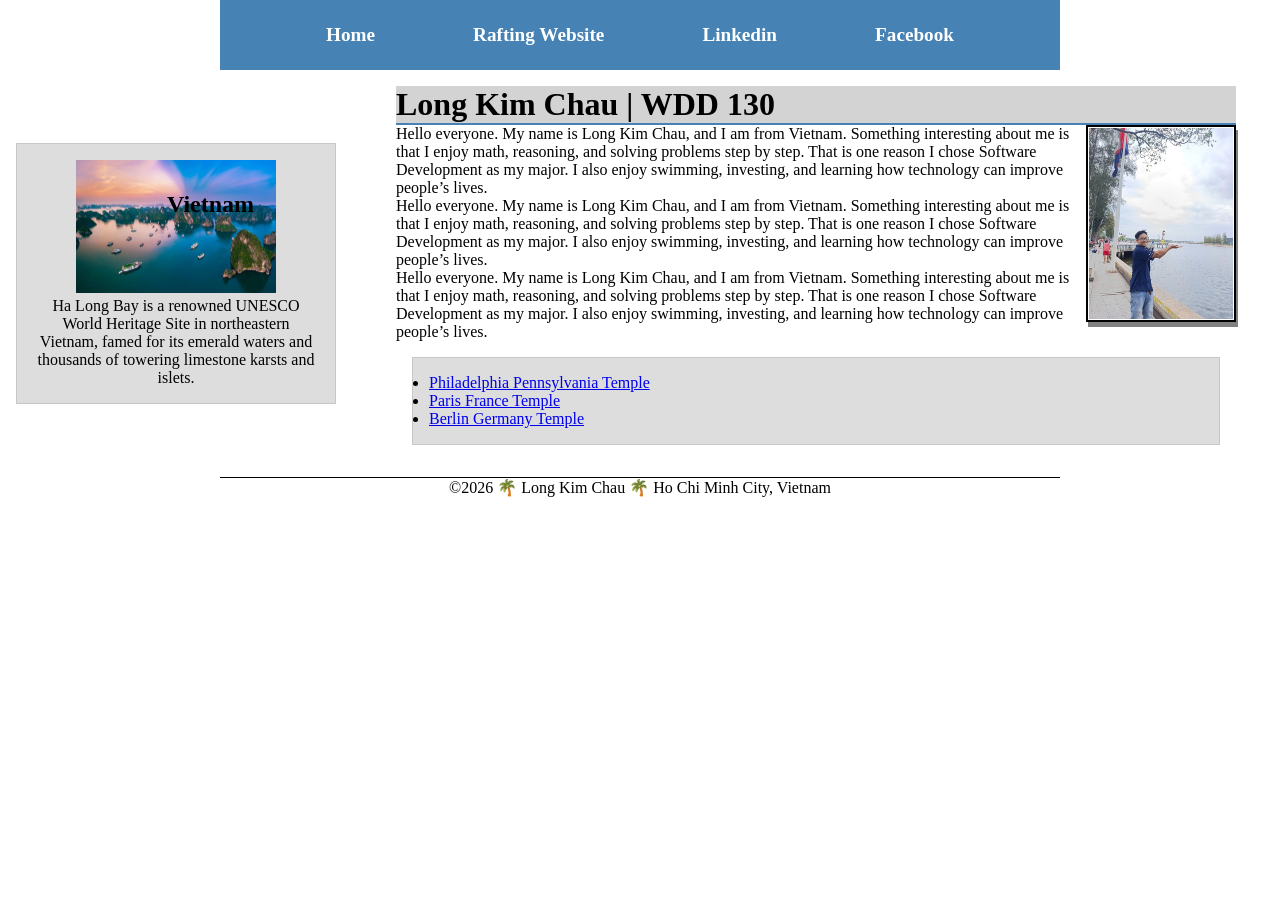
<file: index.html>
<!DOCTYPE html>
<html lang="en">

<head>
    <meta charset="UTF-8">
    <meta name="viewport" content="width=device-width, initial-scale=1.0">
    <title>Long Kim Chau | WDD 130</title>
    <meta name="description"
      content="This page is created for me to practice coding in WDD130 course.">
    <meta name="author" content="Long Kim Chau">
    <link rel="stylesheet" href="styles/styles.css">
</head>

<body>
    <!---<h1>Welcome to WDD 130.</h1>
    <p>This page will become your homepage for the course. You will remove this text and replace it
        with your own personal details.</p>

    <img src="images/salt-lake-temple.jpg" alt="The Salt Lake Temple.">-->

    <header>
        <nav>
            <a href="#">Home</a>
            <a href="wwr/">Rafting Website</a>
            <a href="https://www.linkedin.com/in/long-chau-08bb583a4/">Linkedin</a>
            <a href="https://www.facebook.com/kimlong.chau">Facebook</a>
        </nav>
    </header>

    <div class="grid">
        <main>
            <h1>Long Kim Chau | WDD 130</h1>
            <img src="images/profile.jpg" alt="Long Kim Chau">
            <p>Hello everyone. My name is Long Kim Chau, and I am from Vietnam. Something
                interesting
                about me is that I enjoy math, reasoning, and solving problems step
                by step. That is one reason I chose Software Development as my major. I also enjoy
                swimming,
                investing, and learning how technology can improve people’s lives.
            </p>
            <p>Hello everyone. My name is Long Kim Chau, and I am from Vietnam. Something
                interesting
                about me is that I enjoy math, reasoning, and solving problems step
                by step. That is one reason I chose Software Development as my major. I also enjoy
                swimming,
                investing, and learning how technology can improve people’s lives.
            </p>
            <p>Hello everyone. My name is Long Kim Chau, and I am from Vietnam. Something
                interesting
                about me is that I enjoy math, reasoning, and solving problems step
                by step. That is one reason I chose Software Development as my major. I also enjoy
                swimming,
                investing, and learning how technology can improve people’s lives.
            </p>
            <ul class="box">
                <li><a href="https://www.churchofjesuschrist.org/temples/details/philadelphia-pennsylvania-temple"
                      target="_blank">Philadelphia Pennsylvania Temple</a></li>
                <li><a href="https://www.churchofjesuschrist.org/temples/details/paris-france-temple"
                      target="_blank">Paris France Temple</a></li>
                <li><a href="https://www.churchofjesuschrist.org/temples/details/lima-peru-los-olivos-temple"
                      target="_blank">Berlin Germany Temple</a></li>
            </ul>
        </main>
        <aside class="box">
            <h2>Vietnam</h2>
            <img src="vietnam.jpg" alt="Vietnam Ha Long Bay">
            <p>Ha Long Bay is a renowned UNESCO World Heritage Site in northeastern Vietnam, famed
                for
                its emerald waters and thousands of towering limestone karsts and islets.</p>
        </aside>
    </div>

    <footer>
        <p>©️2026 🌴 Long Kim Chau 🌴 Ho Chi Minh City, Vietnam</p>
    </footer>

</body>

</html>
</file>
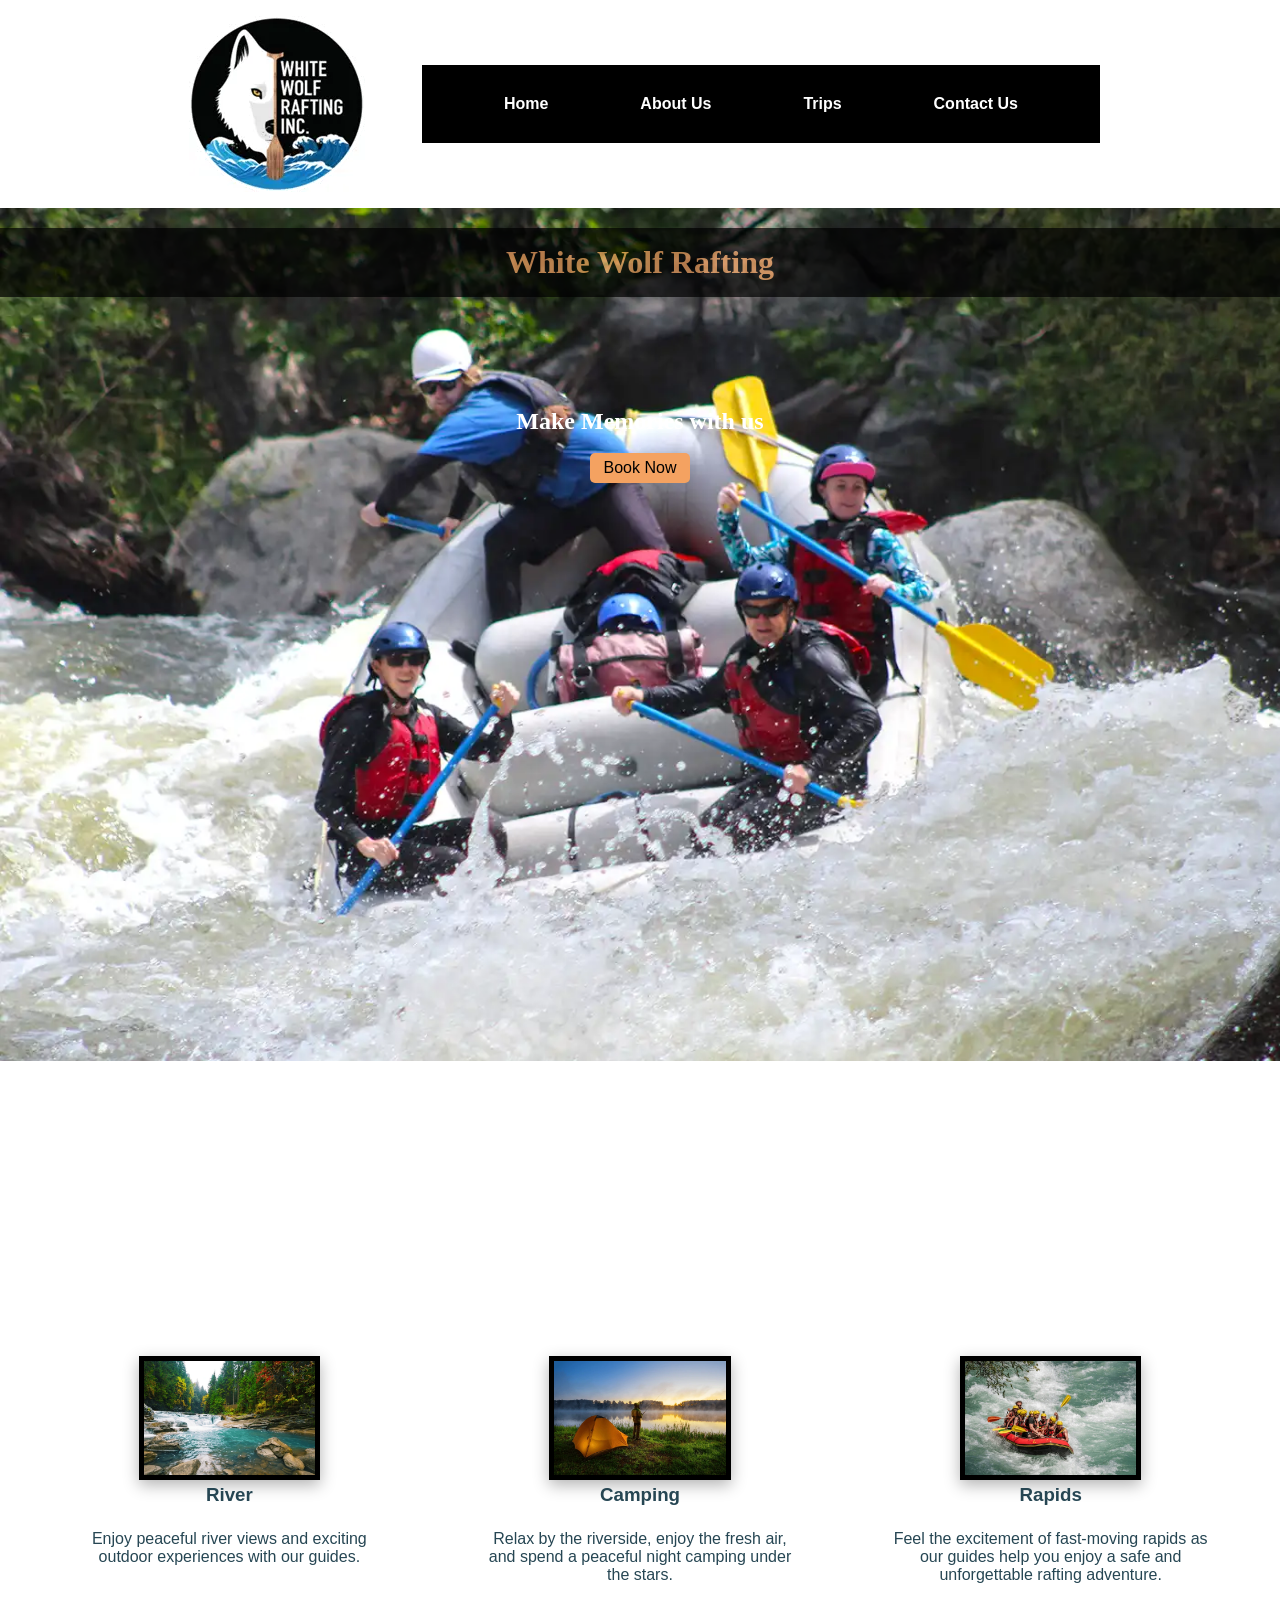
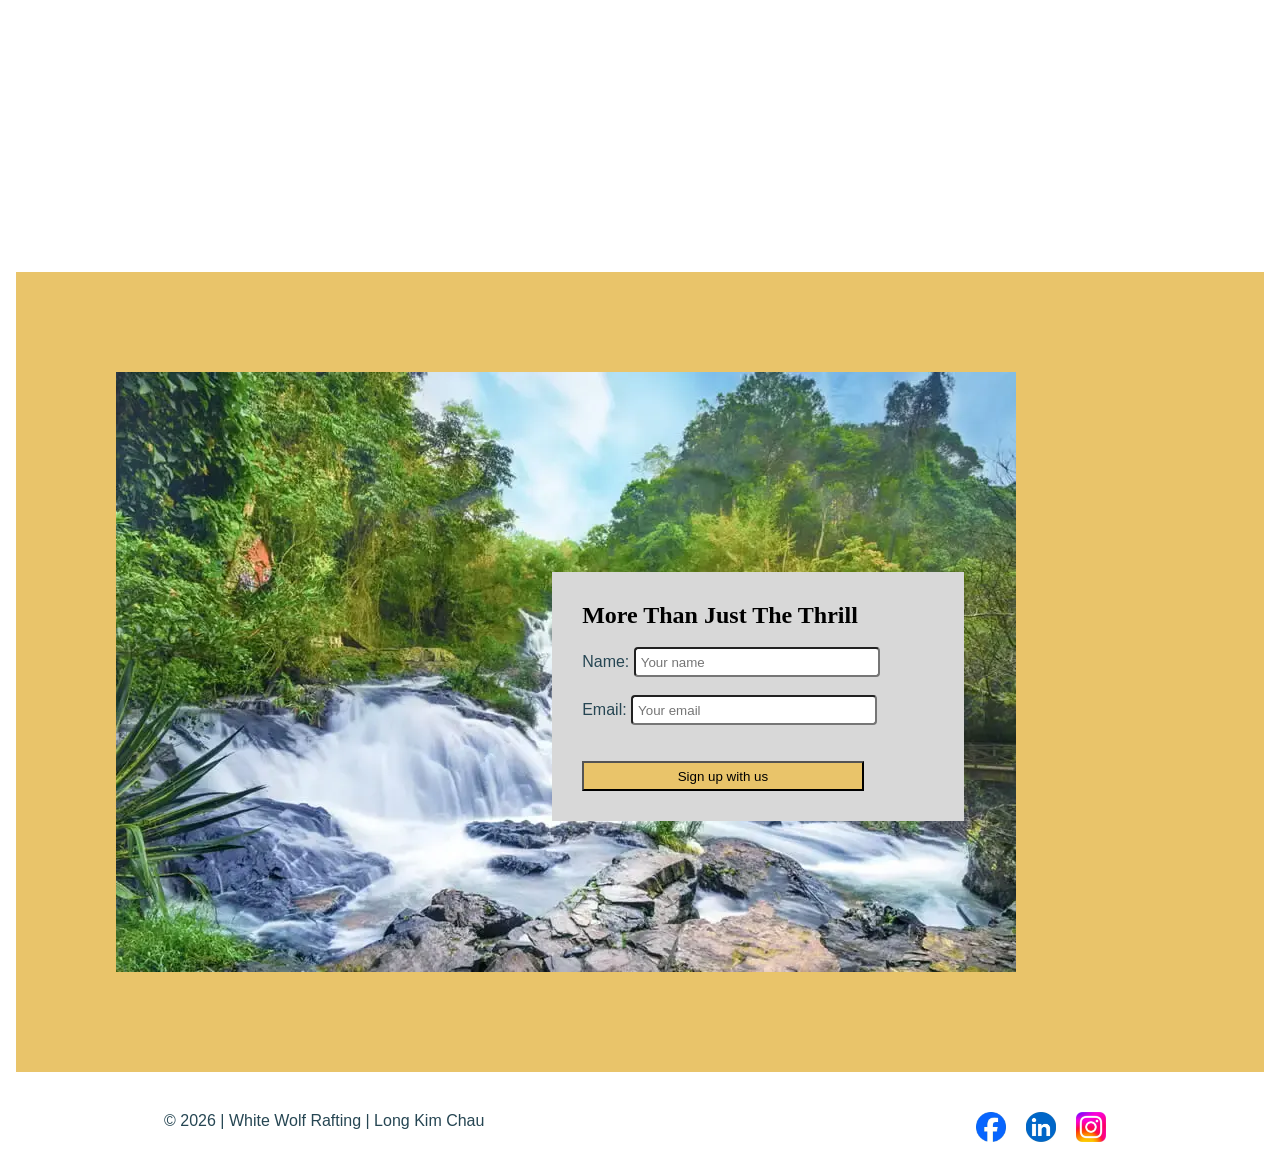
<file: wwr/index.html>
<!DOCTYPE html>
<html lang="en">

<head>
    <meta charset="UTF-8">
    <meta name="viewport" content="width=device-width, initial-scale=1.0">
    <title>Home | White Wolf Rafting</title>
    <meta name="description" content="The homepage of the White Wolf Rafting Site">
    <meta name="author" content="Long Kim Chau">
    <link rel="stylesheet" href="styles/rafting.css">
</head>

<body>
    <!----------------------------------------------------HEADER---------------------------------------------------------->
    <header>
        <img src="images/logo-of-webpage.webp" alt="logo of the website">
        <nav>
            <ul>
                <li><a href="index.html">Home</a></li>
                <li><a href="about.html">About Us</a></li>
                <li><a href="trips.html">Trips</a></li>
                <li><a href="contact.html">Contact Us</a></li>
            </ul>
        </nav>
    </header>


    <!-------------------------------------------------------MAIN---------------------------------------------------------->
    <main id="main-homepage">
        <div class="hero">
            <div class="wide-image-box">
                <img id="homepage-background-image" src="images/homepage-background.webp" alt="background picture of the homepage">
                <h1>White Wolf Rafting</h1>
            </div>
            <article id="main-homepage-article">
                    <h2>Make Memories with us</h2>
                    <br>
                    <a href="trips.html">Book Now</a>
            </article>
        </div>


        <section class="main-homepage-section-1">
            <div></div>
            <article>
                <img src="images/river-image.webp" alt="picture of rivers">
                <h3>River</h3>
                <p>Enjoy peaceful river views and exciting outdoor experiences with our guides.</p>
            </article>
            <article>
                <img src="images/camping-image.webp" alt="picture of campings">
                <h3>Camping</h3>
                <p>Relax by the riverside, enjoy the fresh air, and spend a peaceful night camping under the stars.</p>
            </article>
            <article>
                <img src="images/rapids-image.webp" alt="picture of rapids">
                <h3>Rapids</h3>
                <p>Feel the excitement of fast-moving rapids as our guides help you enjoy a safe and unforgettable rafting adventure.</p>
            </article>
            <div></div>
        </section>


        <section class="main-homepage-section-2">
            <img src="images/waterfall-picture.webp" alt="picture of waterfall">
            <form>
                <h2>More Than Just The Thrill</h2>
                <br>
                <label for="user-name">Name: </label><input type="text" placeholder="Your name" id="user-name" name="user-name"><br><br>
                <label for="user-email">Email: </label><input type="text" placeholder="Your email" id="user-email" name="user-email"><br><br>
                <br>
                <button type="submit" value="Submit">Sign up with us</button> 
            </form>
        </section>
    </main>


    <!-------------------------------------------------------FOOTER---------------------------------------------------------->
    <footer>
        <p>© 2026 | White Wolf Rafting | Long Kim Chau</p>
        <nav class="socialmedia">
            <a href="https://www.facebook.com/whitewolfrafting/">
                <img src="images/icon-facebook.webp" alt="Facebook Icon">
            </a>
            <a href="https://www.linkedin.com/in/long-chau-08bb583a4/">
                <img src="images/icon-linkedin.webp" alt="LinkedIn Icon">
            </a>
            <a href="https://www.instagram.com/whitewolfrafting/">
                <img src="images/icon-instagram.webp" alt="Instagram Icon">
            </a>
        </nav>
    </footer>
</body>

</html>
</file>
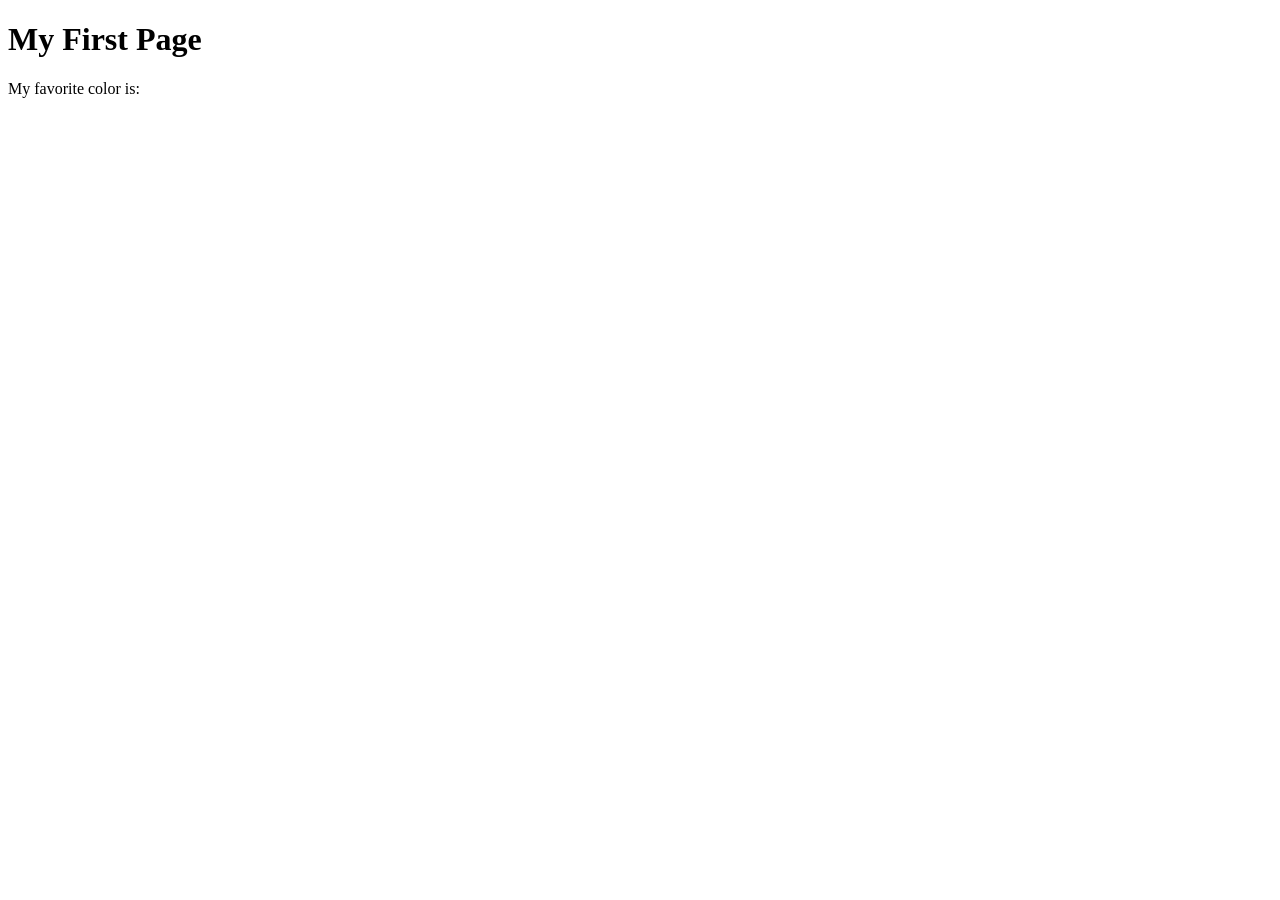
<file: week01/first-page.html>
<!DOCTYPE html>
<html lang="en">
<head>
    <meta charset="UTF-8">
    <meta name="viewport" content="width=device-width, initial-scale=1.0">
    <title>My First Page</title>
</head>
<body>
    <h1>My First Page</h1>
    <p>My favorite color is: </p>
</body>
</html>
</file>
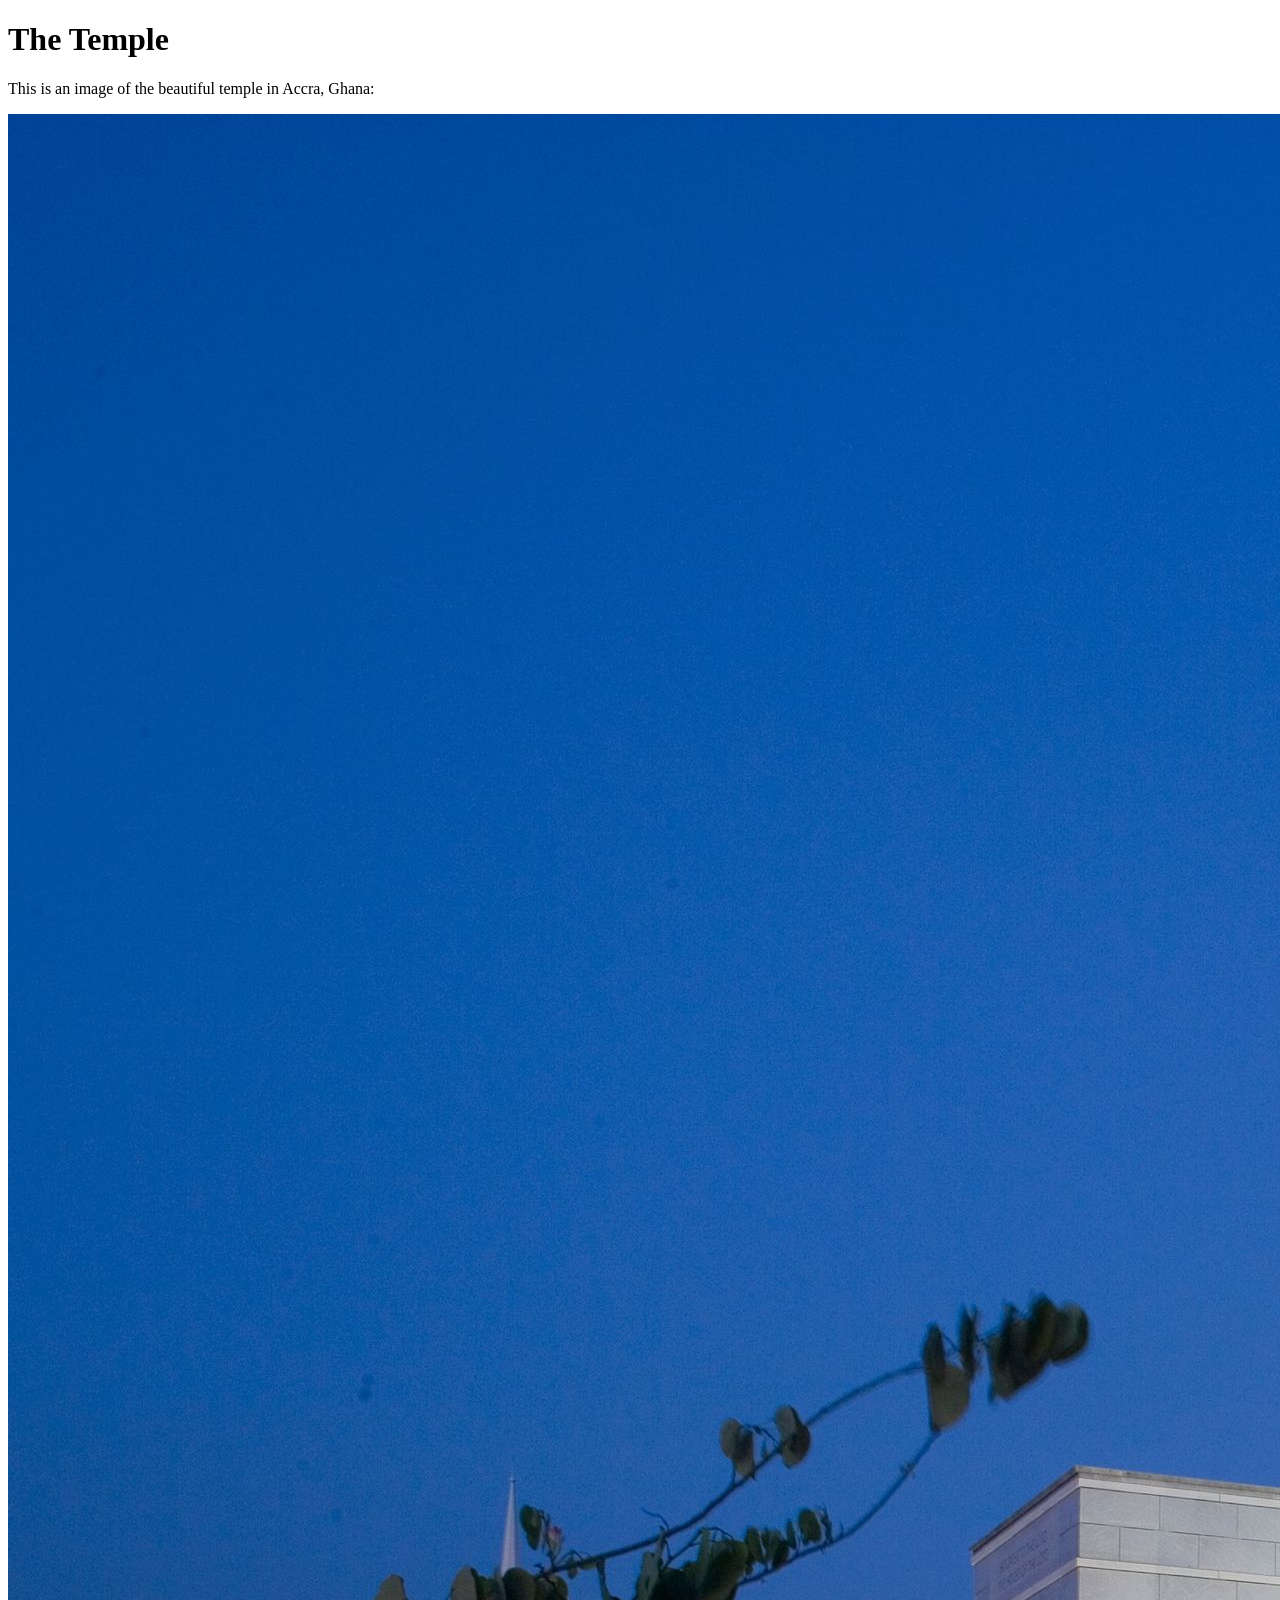
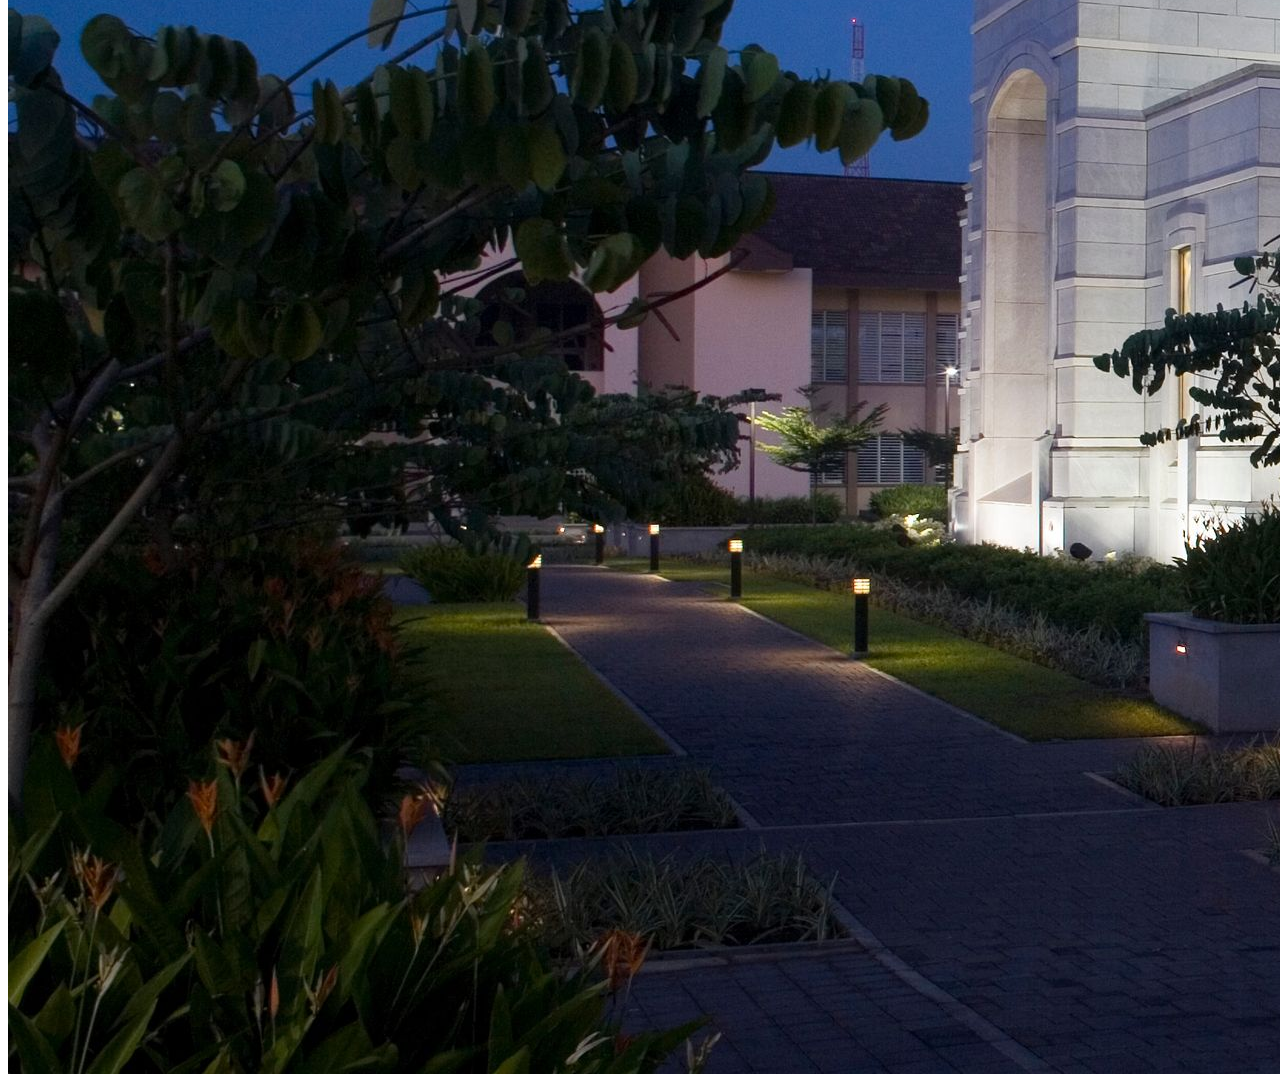
<file: week01/images.html>
<!DOCTYPE html>
<html lang="en">
<head>
    <meta charset="UTF-8">
    <meta name="viewport" content="width=device-width, initial-scale=1.0">
    <title>Temple Image</title>
</head>
<body>
    <h1>The Temple</h1>
    <p>This is an image of the beautiful temple in Accra, Ghana:</p>
    <img src="images/temple-large.jpeg" alt="The Accra Ghana Temple">
    
</body>
</html>
</file>
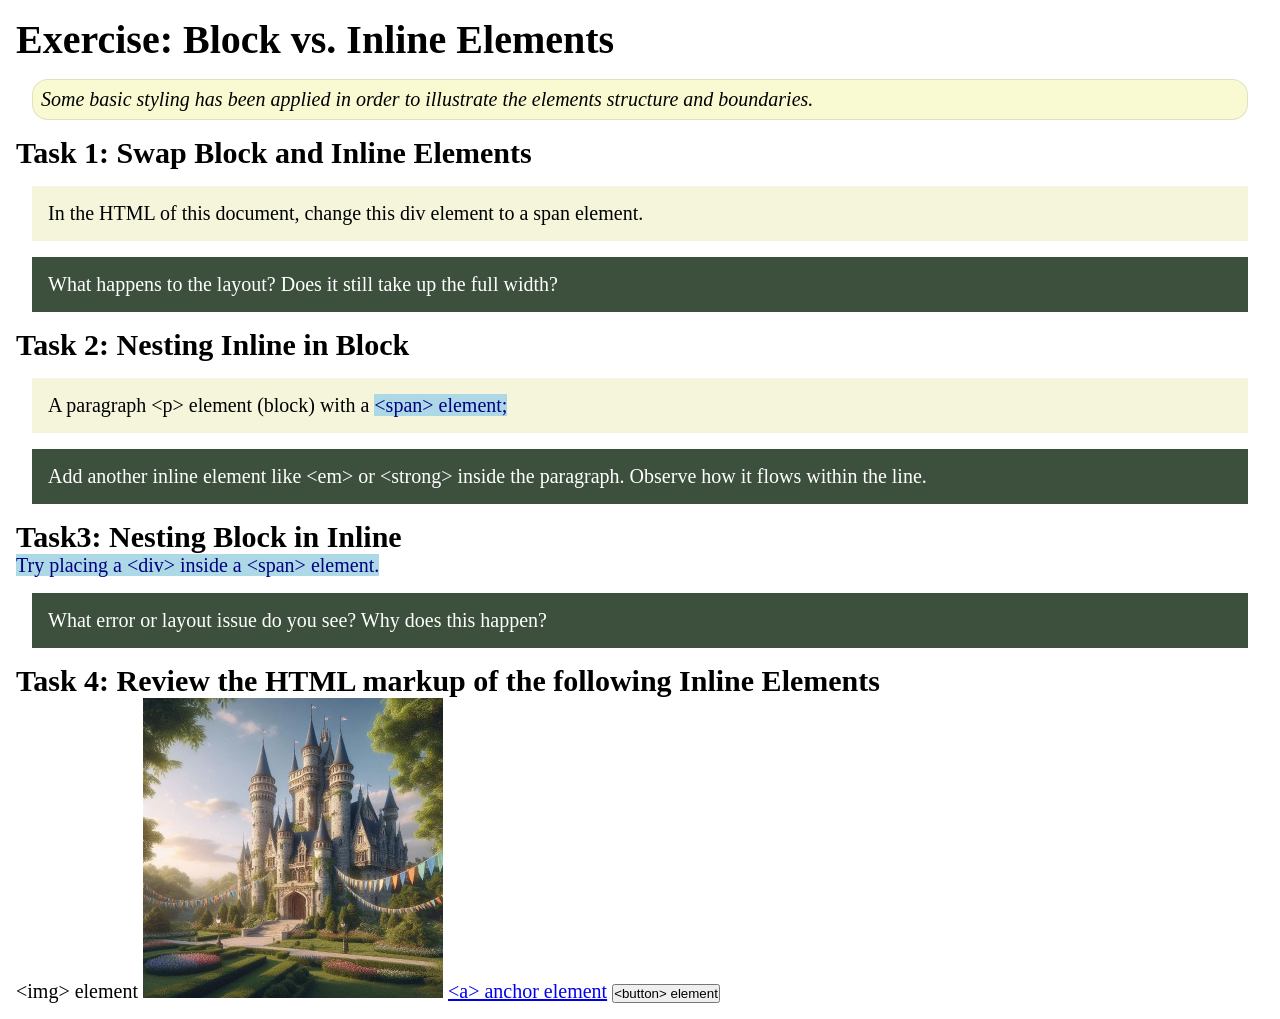
<file: week02/block-vs-inline.html>
<!DOCTYPE html>
<html lang="en">

<head>
    <meta charset="UTF-8">
    <meta name="viewport" content="width=device-width, initial-scale=1.0">
    <title>Exercise: Block vs. Inline Elements</title>
    <link rel="stylesheet" href="styles/block-vs-inline.css">
</head>

<body>
    <main>
        <h1>Exercise: Block vs. Inline Elements</h1>
        <p class="note">Some basic styling has been applied in order to illustrate the elements structure and
            boundaries.</p>

        <h2>Task 1: Swap Block and Inline Elements</h2>
        <div>In the HTML of this document, change this div element to a span element.</div>

        <p class="question">What happens to the layout? Does it still take up the full width?</p>

        <h2>Task 2: Nesting Inline in Block</h2>
        <p>A paragraph &lt;p&gt; element (block) with a <span>&lt;span&gt; element;</span></p>
        <p class="question">Add another inline element like &lt;em&gt; or &lt;strong&gt; inside the paragraph. Observe
            how it flows within the line.</p>

        <h2>Task3: Nesting Block in Inline</h2>
        <span>Try placing a &lt;div&gt; inside a &lt;span&gt; element.</span>
            <p class="question">What error or layout issue do you see? Why does this happen?</p>


            <h2>Task 4: Review the HTML markup of the following Inline Elements</h2>
        &lt;img&gt; element
        <img src="images/castle.webp" alt="placeholder image (images are inline)" width="300" height="300">
        <a href="https://churchofjesuschrist.org">&lt;a&gt; anchor element</a>
        <button type="button">&lt;button&gt; element</button>
    </main>
</body>

</html>
</file>
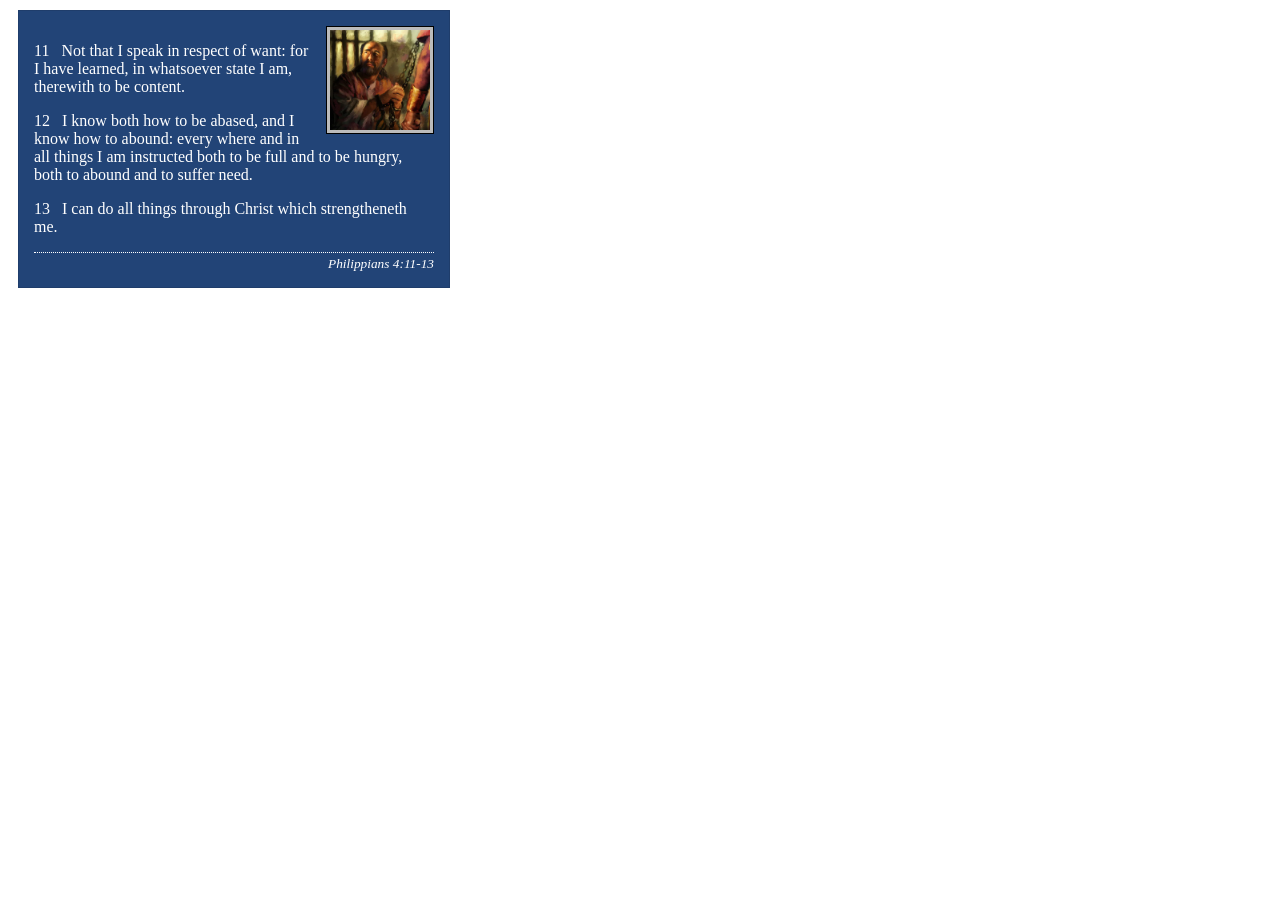
<file: week02/box-model-solution.html>
<!DOCTYPE html>
<html lang="en">
<head>
    <meta charset="UTF-8">
    <meta name="viewport" content="width=device-width, initial-scale=1.0">
    <title>Box Model Activity</title>
    <link rel="stylesheet" href="styles/box-model-solution.css">
</head>
<body>
    <main>
        <div class="callout">
            <img src="images/apostle-paul-imprisoned.webp" alt="Paul the Apostle - Imprisoned in Rome" width="200" height="200">
            <blockquote>
                <p>11 &nbsp; Not that I speak in respect of want: for I have learned, in whatsoever state I am, therewith to be content.</p>
                <p>12 &nbsp; I know both how to be abased, and I know how to abound: every where and in all things I am instructed both to be full and to be hungry, both to abound and to suffer need.</p>
                <p>13 &nbsp; I can do all things through Christ which strengtheneth me.</p>
            </blockquote>
            <cite>Philippians 4:11-13</cite>
        </div>
    </main>
</body>
</html>
</file>
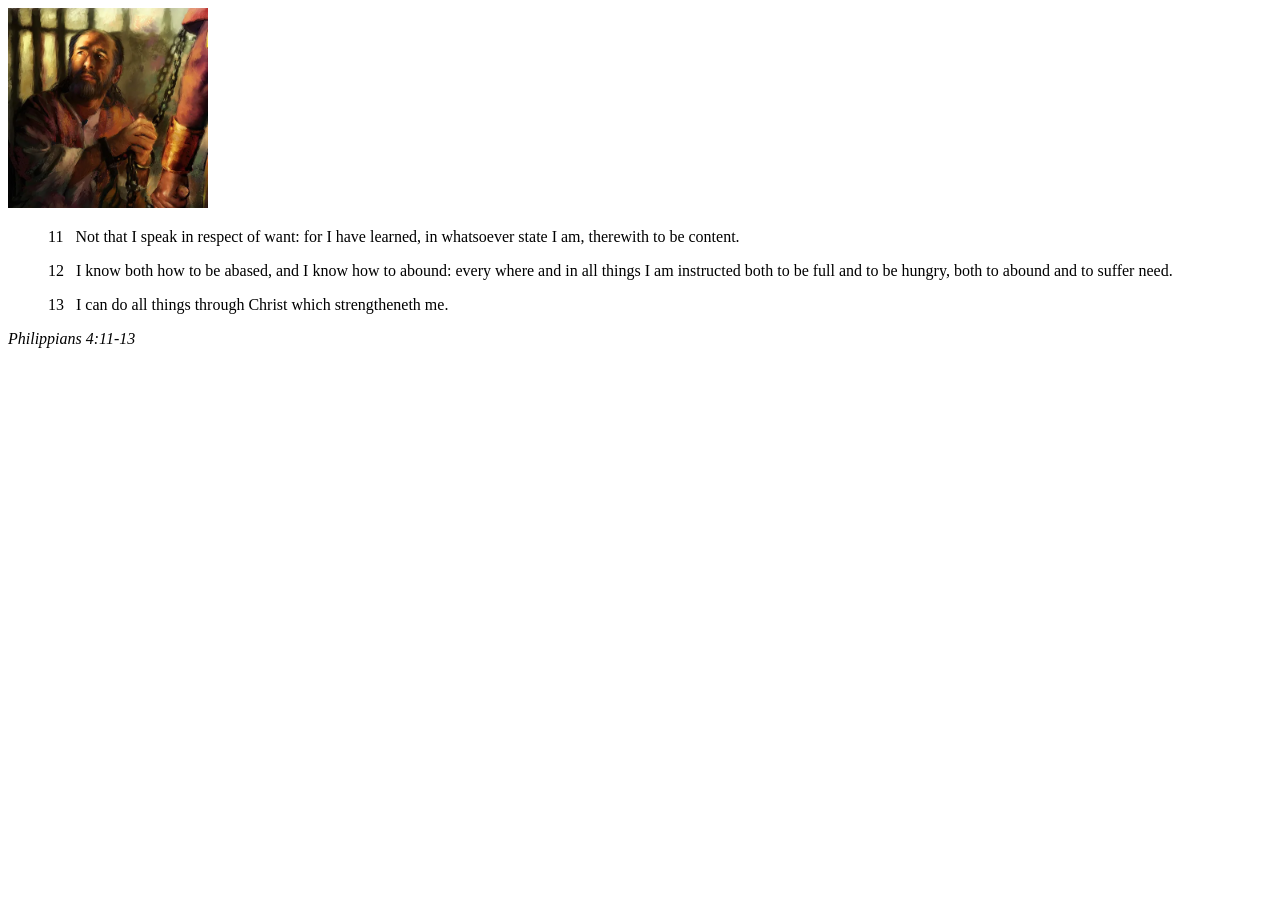
<file: week02/box-model.html>
<!DOCTYPE html>
<html lang="en">
<head>
    <meta charset="UTF-8">
    <meta name="viewport" content="width=device-width, initial-scale=1.0">
    <title>Box Model Activity</title>
</head>
<body>
    <main>
        <div class="callout">
            <img src="images/apostle-paul-imprisoned.webp" alt="Paul the Apostle - Imprisoned in Rome" width="200" height="200">
            <blockquote>
                <p>11 &nbsp; Not that I speak in respect of want: for I have learned, in whatsoever state I am, therewith to be content.</p>
                <p>12 &nbsp; I know both how to be abased, and I know how to abound: every where and in all things I am instructed both to be full and to be hungry, both to abound and to suffer need.</p>
                <p>13 &nbsp; I can do all things through Christ which strengtheneth me.</p>
            </blockquote>
            <cite>Philippians 4:11-13</cite>
        </div>
    </main>
</body>
</html>
</file>
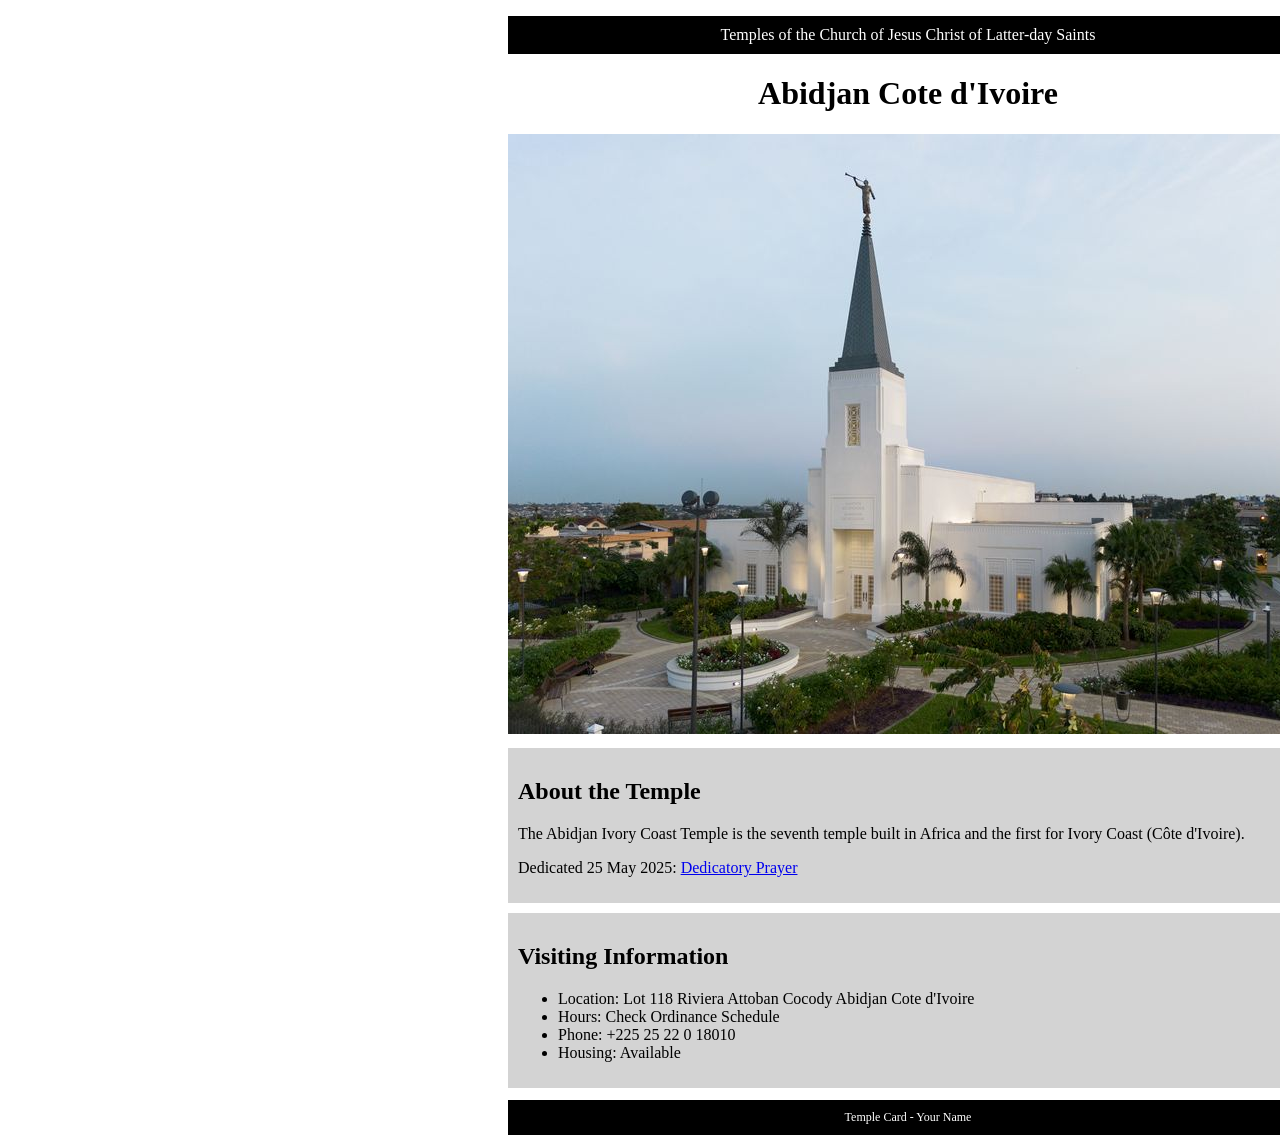
<file: week02/temple.html>
<!DOCTYPE html>
<html lang="en">

<head>
    <meta charset="UTF-8">
    <meta name="viewport" content="width=device-width, initial-scale=1.0">
    <title>Temple Card - Abidjan Cote d'Ivoire</title>
    <link rel="stylesheet" href="styles\temple.css">
</head>

<body>
    <header>
        <p>Temples of the Church of Jesus Christ of Latter-day Saints</p>
    </header>
    <main>
        <h1>Abidjan Cote d'Ivoire</h1>
        <picture>
            <img src="images/abidjan-ivory-coast.jpeg" alt="Abidjan Cote d'Ivoire Temple">
        </picture>
        <section>
            <h2>About the Temple</h2>
            <p>The Abidjan Ivory Coast Temple is the seventh temple built in Africa and the first
                for Ivory Coast (Côte
                d'Ivoire).</p>
            <p>Dedicated 25 May 2025: <a
                  href="https://www.churchofjesuschrist.org/temples/dedicatory-prayer/abidjan-ivory-coast-temple/2025-05-25?lang=eng"
                  target="_blank" rel="noopener noreferrer">Dedicatory Prayer</a></p>
        </section>
        <section>
            <h2>Visiting Information</h2>
            <ul>
                <li>Location: Lot 118 Riviera Attoban Cocody Abidjan Cote d'Ivoire</li>
                <li>Hours: Check Ordinance Schedule</li>
                <li>Phone: +225 25 22 0 18010</li>
                <li>Housing: Available</li>
            </ul>
        </section>
    </main>
    <footer>
        <p>Temple Card - Your Name</p>
    </footer>
</body>

</html>
</file>
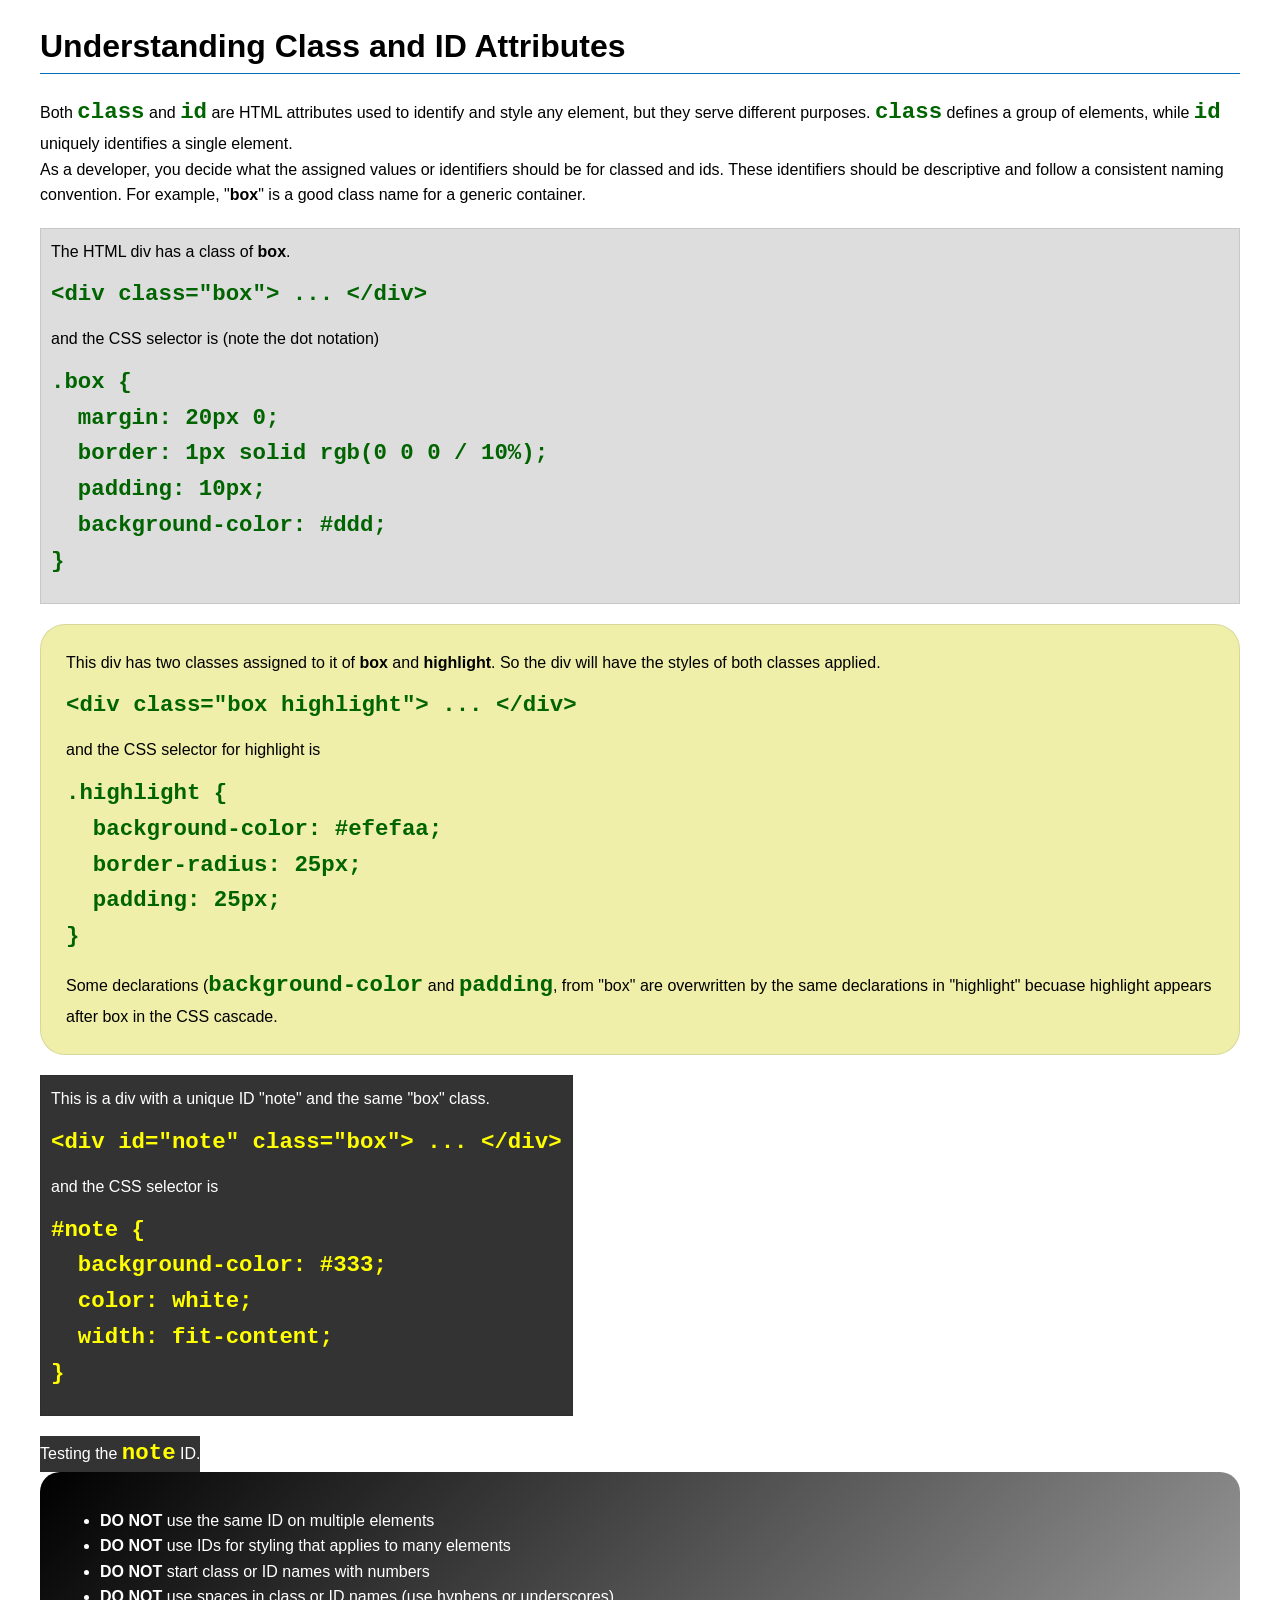
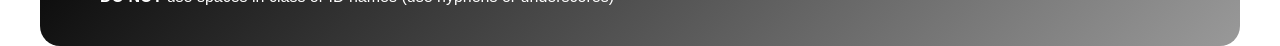
<file: week03/class-and-id.html>
<!DOCTYPE html>
<html lang="en">

<head>
    <meta charset="UTF-8">
    <meta name="viewport" content="width=device-width, initial-scale=1.0">
    <title>Class vs ID Attributes</title>
    <link rel="stylesheet" href="styles/class-and-id.css">
</head>

<body>
    <h1>Understanding Class and ID Attributes</h1>
    <p>Both <code>class</code> and <code>id</code> are HTML attributes used to identify and style any element, but they
        serve different purposes. <code>class</code> defines a group of elements, while <code>id</code> uniquely
        identifies a single element.</p>
    <p>As a developer, you decide what the assigned values or identifiers should be for classed and ids. These
        identifiers should be
        descriptive and follow a consistent naming convention. For example, "<strong>box</strong>" is a good class name
        for a generic container.</p>
    <div class="box">
        <p>The HTML div has a class of <strong>box</strong>.</p>
        <pre><code class="html">&lt;div class="box"&gt; ... &lt;/div&gt;</code></pre>
        and the CSS selector is (note the dot notation)
        <pre><code class="css">.box {
  margin: 20px 0;
  border: 1px solid rgb(0 0 0 / 10%);
  padding: 10px;
  background-color: #ddd; 
}</code></pre>
    </div>

    <div class="box highlight">
        <p>This div has two classes assigned to it of <strong>box</strong> and <strong>highlight</strong>. So the div
            will have the styles of both classes applied.</p>
        <pre><code class="html">&lt;div class="box highlight"&gt; ... &lt;/div&gt;</code></pre>
        and the CSS selector for highlight is
        <pre><code class="css">.highlight {
  background-color: #efefaa;
  border-radius: 25px;
  padding: 25px;
}</code></pre>
<p>Some declarations (<code>background-color</code> and <code>padding</code>, from "box" are overwritten by the same declarations in "highlight" becuase highlight appears after box in the CSS cascade.</p>
    </div>

    <div id="note" class="box">
        <p>This is a div with a unique ID "note" and the same "box" class.</p>
        <pre><code class="html">&lt;div id="note" class="box"&gt; ... &lt;/div&gt;</code></pre>
        and the CSS selector is
        <pre><code class="css">#note {
  background-color: #333;
  color: white;
  width: fit-content;
}</code></pre>
    </div>

    <div id="note">
        <p>Testing the <code>note</code> ID.</p>
    </div>

    <section id="best-practice">
        <ul>
            <li><strong>DO NOT</strong> use the same ID on multiple elements</li>
            <li><strong>DO NOT</strong> use IDs for styling that applies to many elements</li>
            <li><strong>DO NOT</strong> start class or ID names with numbers</li>
            <li><strong>DO NOT</strong> use spaces in class or ID names (use hyphens or underscores)</li>
        </ul>
    </section>




</body>

</html>
</file>
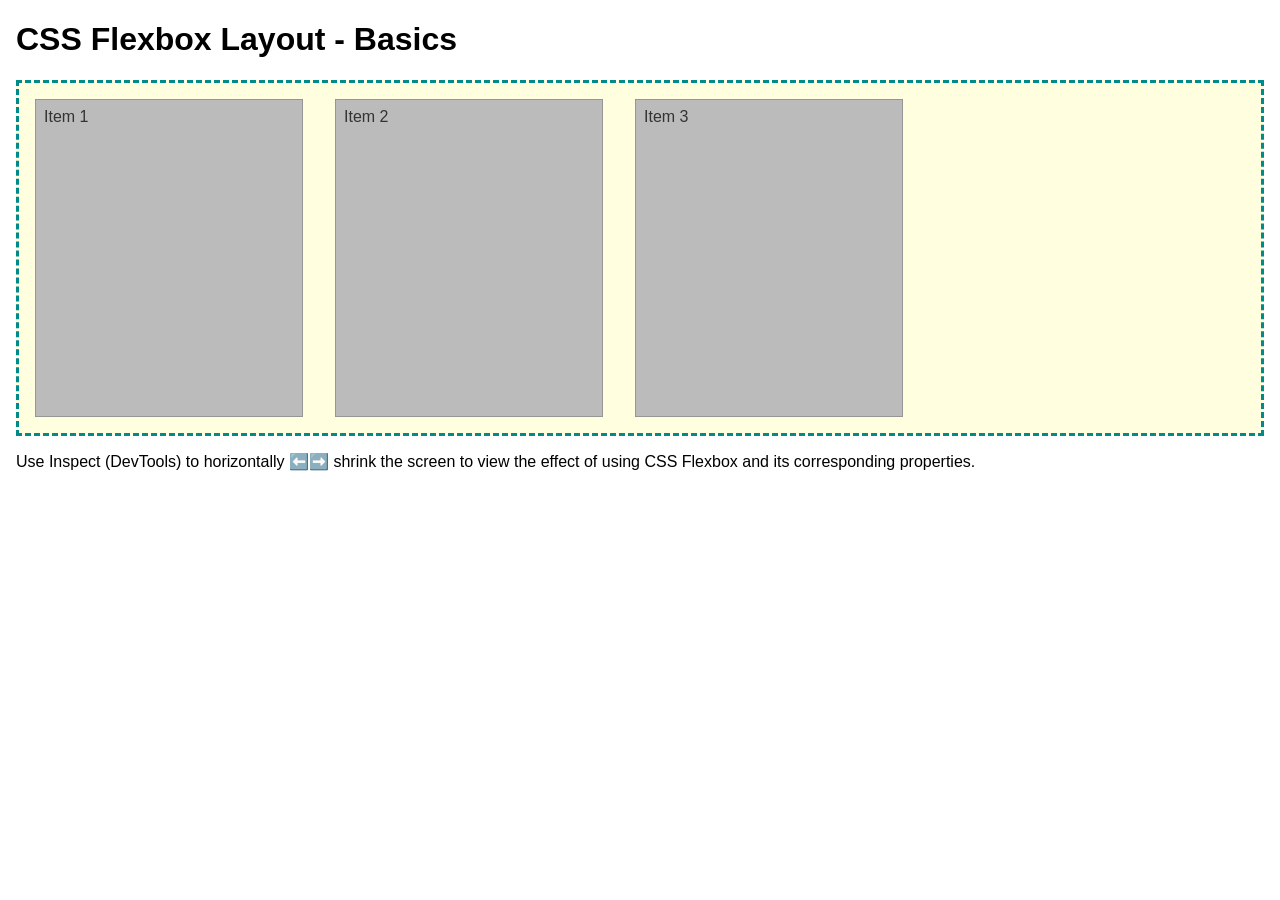
<file: week04/flexbox-layout.html>
<!DOCTYPE html>
<html lang="en">
<head>
    <meta charset="UTF-8">
    <meta name="viewport" content="width=device-width, initial-scale=1.0">
    <title>CSS Flexbox Layout - Basics</title>
    <link rel="stylesheet" href="styles/flexbox.css">
</head>
<body>
    <main>
        <h1>CSS Flexbox Layout - Basics</h1>
        <div class="flex-container">
            <div class="flex-item item1">Item 1</div>
            <div class="flex-item item2">Item 2</div>
            <div class="flex-item item3">Item 3</div>
        </div>
        <p>Use Inspect (DevTools) to horizontally ⬅️➡️ shrink the screen to view the effect of using CSS Flexbox and its corresponding properties.</p>
    </main>
</body>
</html>
</file>
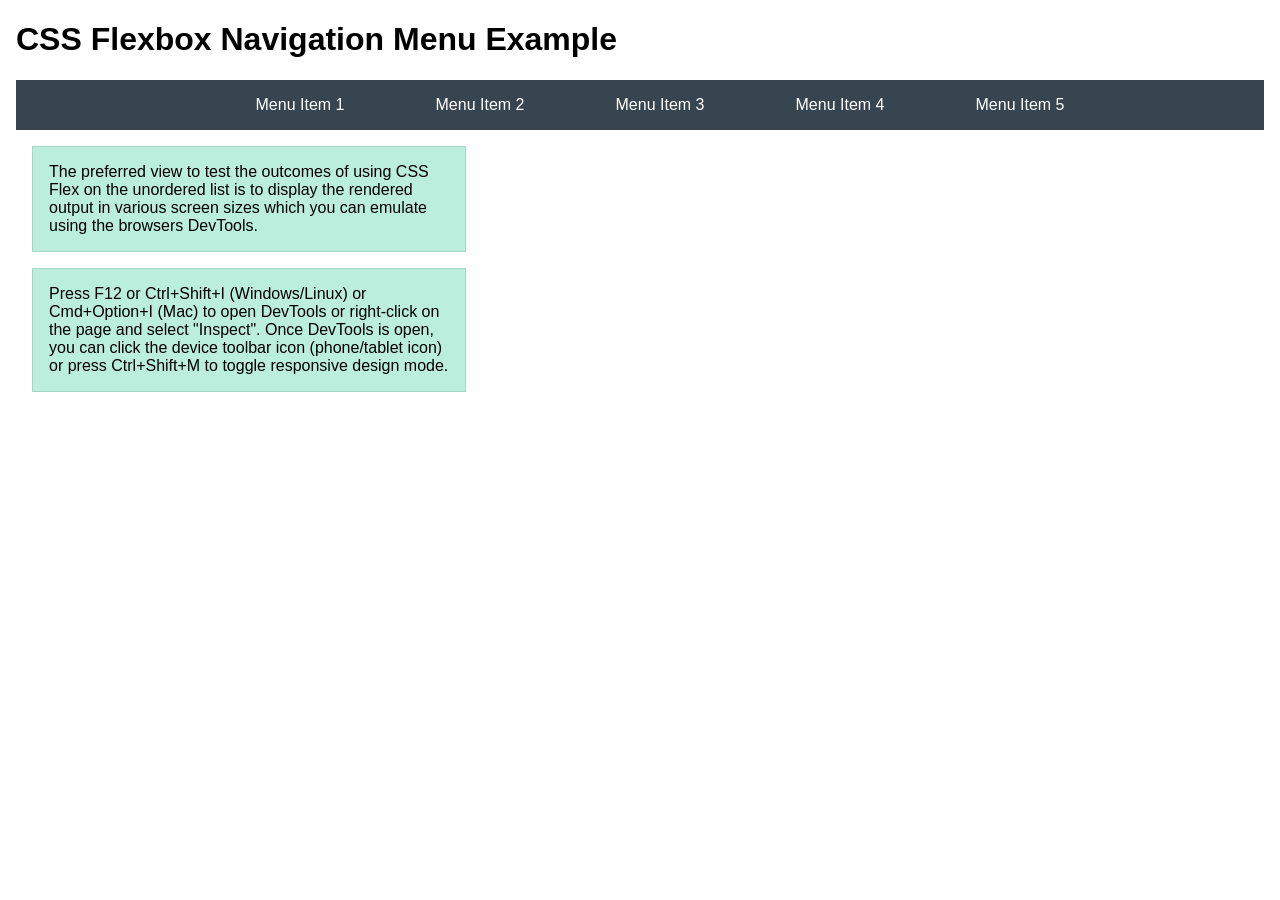
<file: week04/flexbox-menu.html>
<!DOCTYPE html>
<html lang="en">
<head>
    <meta charset="UTF-8">
    <meta name="viewport" content="width=device-width, initial-scale=1.0">
    <title>CSS Flexbox - Navigation Menu</title>
    <link rel="stylesheet" href="styles/flexbox-menu.css">
</head>
<body>
    <main>
        <h1>CSS Flexbox Navigation Menu Example</h1>
        <nav>
            <ul>
                <li><a href="#">Menu Item 1</a></li>
                <li><a href="#">Menu Item 2</a></li>
                <li><a href="#">Menu Item 3</a></li>
                <li><a href="#">Menu Item 4</a></li>
                <li><a href="#">Menu Item 5</a></li>
            </ul>
        </nav>
        <p>The preferred view to test the outcomes of using CSS Flex on the unordered list is to display the rendered output in various screen sizes which you can emulate using the browsers DevTools.</p>

        <p>Press F12 or Ctrl+Shift+I (Windows/Linux) or Cmd+Option+I (Mac) to open DevTools or right-click on the page and select "Inspect". Once DevTools is open, you can click the device toolbar icon (phone/tablet icon) or press Ctrl+Shift+M to toggle responsive design mode.</p>

                      
        
    </main>
</body>
</html>
</file>
<file: styles/styles.css>
* {
    margin: 0px;
    padding: 0px;
    box-sizing: border-box;
}

header {
    max-width: 840px;
    margin: 0 auto;
}

nav {
    background-color: steelblue;
    padding: 1rem;
    display: flex;
    justify-content: space-evenly;
    align-items: center;
}

nav a {
    display: block;
    padding: 0.5rem;
    text-decoration: none;
    font-size: 1.2rem;
    font-weight: 700;
    color: #fff;
    /*% shorthand for white %*/
}

.grid {
    display: grid;
    align-items: center;
}

main {
    max-width: 840px;
    position: relative;
    grid-column: 2/3;
    margin: 1rem;
}

main h1 {
    background-color: lightgray;
    color: black;
    border-bottom: 2px solid steelblue;
}

main img {
    width: 150px;
    height: auto;
    border: 2px solid black;
    padding: 1px;
    box-shadow: 2px 5px gray;
    float: right;
}

aside {
    width: 20rem;
    margin: 1rem;
    border: 1px solid black;
    padding: 1rem;
    background-color: #eee;
    color: #333;
    text-align: center;
    position: relative;
    grid-column: 1/2;
    grid-row: 1/2;
}

aside img {
    width: 200px;
    height: auto;
}

aside h2 {
    top: 47px;
    left: 150px;
    position: absolute;
}

p {
    padding: 0;
}

footer {
    margin-top: 15px;
    border-top: 1px solid #000;
    text-align: center;
    max-width: 840px;
    margin: 0 auto;
}

/* Class Selectors */
.box {
    margin: 1rem;
    padding: 1rem;
    border: 1px solid rgb(0 0 0 / 10%);
    background-color: #ddd;
    color: #000;
}
</file>
<file: wwr/styles/rafting.css>
/* ------------------------------------------------------------------ Initial loading ----------------------------------------------*/

* {
    margin: 0;
    padding: 0;
    box-sizing: border-box;
}

:root {
    /*--primary-color: #055a053;
     forest green */
    --primary-color: #000;
    --secondary-color: #f4a261; /* warm sand */
    --accent1-color: #264653; /* dark slate blue */
    --accent2-color: #e9c46a; /* Light golden yellow */
    --heading-font: "Times New Roman", "Georgia", serif;
    --body-font: Arial, Helvetica, sans-serif;
}

/* ------------------------------------------------------------------ WHOLE WEBPAGE ----------------------------------------------*/
body {
    font-family: var(--body-font);
    color: var(--accent1-color);
}

header,
main,
footer {
    width: 1000px;
    margin: 0 auto;
}

h1,
h2 {
    font-family: var(--heading-font);
    color: var(--primary-color);
}

nav,
p,
section,
article {
    margin: 16px;
    padding: 8px;
}

/* ------------------------------------------------------------------ HEADER  ----------------------------------------------*/
header {
    color: var(--accent2-color);
    padding: 1rem;
    display: grid;
    grid-template-columns: 1fr 3fr;
    align-items: center;
}

header img {
    justify-self: center;
}

header nav ul {
    display: flex;
    justify-content: space-evenly;
    background-color: black;
}

header nav ul li {
    list-style: none;

}

header nav ul li a {
    display: block;
    padding: 30px 10px;
    text-decoration: none;
    font-size: 1rem;
    font-weight: 700;
    color: #fff;
}

/* ------------------------------------------------------------------ MAIN  ----------------------------------------------*/

main {
    display: grid;
}

/* ----------------- MAIN - About Us -----------------------*/
.hero {
    position: relative;
}

.hero img {
    display: block;
    width: 100%;
    height: auto;
}

.hero h1 {
    position: absolute;
    top: 20px;
    width: 100%;
    padding: 16px;
    text-align: center;
    opacity: 0.7; /*background-color: var(--accent1-color);*/
    background-color: black;
    color: var(--secondary-color); /* white text make sure there is enough contrast with the background-color */
}

.hero article {
    position: absolute;
    height: auto;
    bottom: 20px;
    left: 20px;
    right: 20px;
    padding: 16px;
    background-color: rgb(38 70 83 / 70%);
}

.hero article img {
    float: right;
    width: 125px;
    margin-left: 16px;
    margin-bottom: 8px;
}

.hero article p {
    color: white;
    background-color: transparent;
    opacity: 1;
    margin: 0 0 12px 0;
    padding: 0;
}

.history-section {
    padding: 1rem;
    display: grid;
    grid-template-columns: 1fr 1fr 1fr;
    align-items: center;
}

.history-section h2 {
    grid-column: 1 / 4;
    justify-self: center;
}

.history-section-middle-part {
    justify-self: center;
}

.history-section-middle-part img {
    width: 100%;
}

.adventure-section {
    display: grid;
    grid-template-columns: repeat(5, 1fr);
    align-items: center;
}

.adventure-section h2 {
    grid-column: 1 / 6;
    justify-self: center;
    margin: 20px 0px;
}

.adventure-section figure {
    text-align: center;
}

.adventure-section figure img {
    width: 90%;
}

/* ----------------- MAIN - Contact Us -----------------------*/
.contact-us-information {
    text-align: center;
    float: left;
    width: 100%;
}

.contact-us-main-part{
    width: 100%;
    display: grid;
    grid-template-columns: 1fr 1fr;
    padding-top: 20px;
}

iframe {
    display: flex;
    width: 80%;
    height: 400px;
    border: 0px;
    justify-self: center;
    
}

#contact-us-main-part-right {
    padding-left: 20px;
    padding-right: 20px;
}

form {
    width: 100%;
}

#user-name, #user-email{
    width: 70%;
    height: 30px;
    border-radius: 4px;
    padding: 5px;
}

#user-message{
    width: 100%;
    height: 60px;
    border-radius: 4px;
    padding: 5px;
}

#general-inquiry,
#reservation-question,
#website-suggestion, 
#subscribe-checkbox{
    transform: scale(1.2);
    margin-right: 5px;
}

#contact-us-main-part-right button{
    width: 100%;
    height: 30px;
    background-color: lightgray;
}

.contact-us-staffs {
    display: grid;
    grid-template-columns: repeat(3, 1fr);
    align-items: center;
}

.contact-us-staffs h2 {
    grid-column: 1 / 4;
    justify-self: center;
    margin: 20px 0px;
}

.contact-us-staffs figure {
    text-align: center;
}

.contact-us-staffs figure img {
    width: 70%;
}

/* ----------------- MAIN - Homepage -----------------------*/
#main-homepage {
    width: 100%;
    margin: 0 auto;
}

.wide-image-box{
    width: 100%;
    height: 900px;
    overflow: hidden;
}

#homepage-background-image{
    display: block;
}

#main-homepage-article {
    position: absolute;
    top: 200px;
    height: 75px;
    bottom: 0px;
    left: 0px;
    right: 0px;
    padding: 0px;
    text-align: center;
    margin: 0px;
    background-color: transparent;
    text-align: center;
}
#main-homepage-article h2 {
    color: white;
}

#main-homepage-article a {
    display: inline-block;
    color: black;
    height: 30px;
    line-height: 30px;
    width: 100px;
    border-radius: 5px;
    background-color: var(--secondary-color);
    text-decoration: none;
    text-align: center;
}

.main-homepage-section-1 {
    display: grid;
    grid-template-columns: repeat(3, 1fr);
}
.main-homepage-section-1 div{
    grid-column: 1 / 4;
    height: 200px;
}

.main-homepage-section-1 article {
    text-align: center;
}

.main-homepage-section-1 article img {
    width: 50%;
    border: 5px solid black;
    box-shadow: 0 5px 15px rgb(0 0 0 / 30%);
}

.main-homepage-section-2 {
    height: 800px;
    background-color: #e9c46a;
    position: relative;
}
.main-homepage-section-2 img {
    position: absolute;
    top: 100px;
    left: 100px;
}

.main-homepage-section-2 form {
    width: 33%;
    position: absolute;
    right: 300px;
    top: 300px;
    padding: 30px;
    background-color: #D8D8D8;
}

.main-homepage-section-2 form button {
    width: 80%;
    height: 30px;
    background-color: #e9c46a;
}

/* ----------------- MAIN - Trips Page -----------------------*/
#main-trips-page {
    display: grid;
}

.trips-introduction-section {
    display: grid;
    grid-template-columns: 1fr 1fr;
    align-items: center;
    background-color: var(--accent2-color);
    padding: 30px;
}

.trips-introduction-left {
    padding: 20px;
}

.trips-introduction-left h1 {
    margin-bottom: 20px;
}

.trips-introduction-left p {
    margin: 0px 0px 20px 0px;
    padding: 0px;
}

.trips-introduction-left a {
    display: inline-block;
    color: black;
    width: 120px;
    height: 35px;
    line-height: 35px;
    border-radius: 5px;
    background-color: var(--secondary-color);
    text-decoration: none;
    text-align: center;
    font-weight: 700;
}

.trips-introduction-right {
    text-align: center;
}

.trips-introduction-right img {
    width: 90%;
    border: 5px solid black;
    box-shadow: 0 5px 15px rgb(0 0 0 / 30%);
}

.trips-description-section {
    display: grid;
    grid-template-columns: repeat(3, 1fr);
    gap: 20px;
    padding: 30px;
}

.trips-description-section h2 {
    grid-column: 1 / 4;
    justify-self: center;
    margin-bottom: 20px;
}

.trips-description-section article {
    text-align: center;
    background-color: #D8D8D8;
    padding: 15px;
}

.trips-description-section article img {
    width: 90%;
    border: 5px solid black;
    box-shadow: 0 5px 15px rgb(0 0 0 / 30%);
}

.trips-description-section article h3 {
    font-weight: 700;
    margin-top: 10px;
    color: black;
}

.trips-description-section article p {
    text-align: left;
}

.trips-table-section {
    padding: 30px;
}

.trips-table-section h2 {
    text-align: center;
    margin-bottom: 20px;
}

.trips-table-section table {
    width: 100%;
    border-collapse: collapse;
}

.trips-table-section th,
.trips-table-section td {
    border: 1px solid black;
    padding: 12px;
    text-align: center;
}

.trips-table-section th {
    background-color: black;
    color: white;
}



/* ------------------------------------------------------------------ FOOTER  ----------------------------------------------*/
footer {
    display: grid;
    grid-template-columns: 1fr 1fr;
}

footer nav {
    display: flex;
    justify-self: right;
}

.socialmedia a {
    text-decoration: none;
}

.socialmedia img {
    margin: 0px 10px;
    width: 30px;
}
</file>
<file: week02/styles/block-vs-inline.css>
* {
    margin: 0;
    padding: 0;
}

body {
    font-size: 20px;
    margin: 1rem;
}

p,
div {
    background-color: beige;
    margin: 1rem;
    padding: 1rem;
}

span {
    color: navy;
    background-color: lightblue;
}

code {
    margin: 0;
    padding: 0;
    color: green;
    font-size: 1.2rem;
}

.note {
    font-style: italic;
    background-color: lightgoldenrodyellow;
    border-radius: 1rem;
    border: 1px solid rgb(0 0 0 / 10%);
    margin: 1rem;
    padding: .5rem;
}

.question {
    background-color: #3d503d;
    color: #fff;
}
</file>
<file: week02/styles/box-model-solution.css>
.callout {
    max-width: 400px;
    margin: 10px;
    border: 1px solid rgba(0, 0, 0, .1);
    padding: 15px;
    background-color: #247;
    color: #fff;
}

.callout img {
    float: right;
    margin: 0 0 10px 15px;
    border: 1px solid #000;
    padding: 3px;
    background-color: #bbb;
    width: 100px;
    height: auto;

}

blockquote {
    margin: 0;
}

cite {
    display: block;
    border-top: 1px dotted #fff;
    padding-top: 3px;
    text-align: right;
    font-size: smaller;
}
</file>
<file: week03/styles/class-and-id.css>
body {
    font-family: Arial, sans-serif;
    line-height: 1.6;
    margin: 0;
    padding: 0 40px;
}

h1 {
    border-bottom: 1px solid rgb(0 110 182);
    padding-bottom: 0;
}



p {
    margin: 0;
}

code {
    color: darkgreen;
    font-weight: 700;
    font-size: 1.4rem;
}

/* Class examples - can be reused */

.box {
    margin: 20px 0;
    border: 1px solid rgb(0 0 0 / 10%);
    padding: 10px;
    background-color: #ddd; /* this is shorthand for #dddddd */
}

.highlight {
    background-color: #efefaa;
    border-radius: 25px;
    padding: 25px;
}

/* ID examples - should be unique */

#note {
    background-color: #333;
    color: white;
    width: fit-content;
}

#note code {
    color: yellow;
}

#best-practice {
    background: linear-gradient(135deg, #000 0%, #999 100%);
    color: white;
    border-radius: 20px;
    padding: 20px
}
</file>
<file: week04/styles/flexbox.css>
body {
    font-family: Helvetica, Arial, sans-serif;
    margin: 1rem;
}

.flex-container {
    border: 3px dashed darkcyan;
    background-color: lightyellow;
    display: flex;
    flex-wrap: wrap;
}

.flex-item {
    width: 250px;
    margin: 1rem;
    border: 1px solid rgb(0 0 0 / 20%);
    padding: 0.5rem;
    background-color: #bbb;
    color: #333;
}

.item1 {
    min-height: 100px;
}

.item2 {
    min-height: 200px;
}

.item3 {
    min-height: 300px;
}
</file>
<file: week04/styles/flexbox-menu.css>
body {
    font-family: Helvetica, Arial, sans-serif;
    margin: 1rem;
}

nav {
    background-color: #36454f;
}

nav ul {
    list-style-type: none;
    display: flex;
    flex-wrap: wrap;
    max-width: 900px;
    margin: 0 auto;
    justify-content: space-around;
    align-items: center;
}

nav a {
    display: block;
    color: #fff;
    text-align: center;
    padding: 1rem;
    text-decoration: none;
}

p {
    margin: 1rem;
    border: 1px solid rgb(0 0 0 / 10%);
    padding: 1rem;
    background-color: #bed;
    max-width: 400px;
}

#devtools-btn {
    background-color: #36454f;
    color: white;
    border: none;
    padding: 12px 24px;
    margin: 1rem;
    font-size: 16px;
    font-family: Helvetica, Arial, sans-serif;
    border-radius: 4px;
    cursor: pointer;
    transition: background-color 0.3s ease;
}

#devtools-btn:hover {
    background-color: #4a5a6a;
}

#devtools-btn:active {
    background-color: #2a3a4a;
}
</file>
